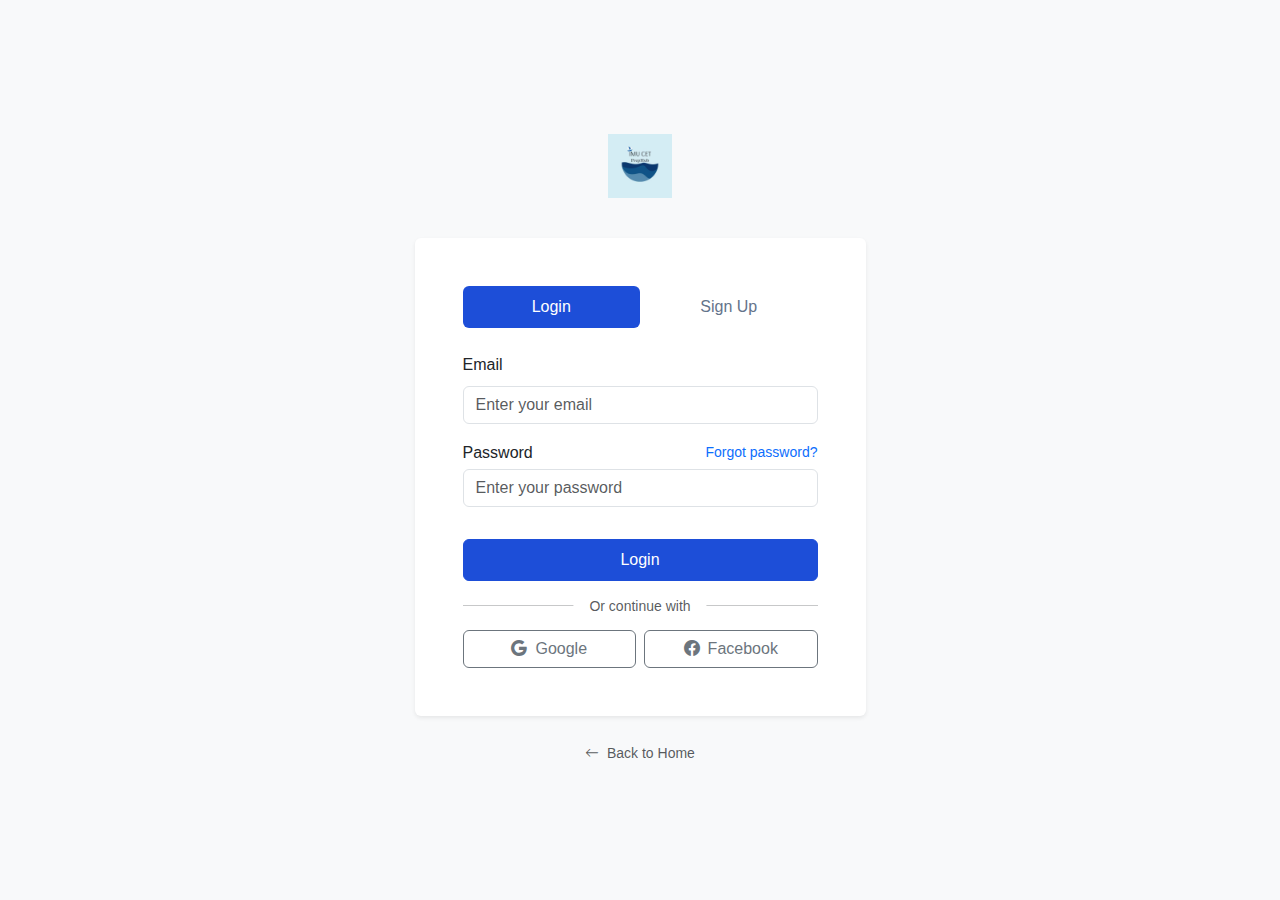
<file: login.html>
<!DOCTYPE html>
<html lang="en">
<head>
    <meta charset="UTF-8">
    <meta name="viewport" content="width=device-width, initial-scale=1.0">
    <title>Login / Sign Up - IMU CET PrepHub</title>
    <meta name="description" content="Login or create an account to access IMU-CET preparation courses, mock tests, and study materials.">
    <link href="https://cdn.jsdelivr.net/npm/bootstrap@5.3.0/dist/css/bootstrap.min.css" rel="stylesheet">
    <link rel="stylesheet" href="https://cdn.jsdelivr.net/npm/bootstrap-icons@1.11.0/font/bootstrap-icons.css">
    <link rel="stylesheet" href="css/styles.css">
</head>
<body class="bg-light">
    <main class="min-vh-100 d-flex align-items-center py-5">
        <div class="container">
            <div class="row justify-content-center">
                <div class="col-md-8 col-lg-6 col-xl-5">
                    <div class="text-center mb-4">
                        <a href="index.html">
                            <img src="images/logo.png" alt="IMU CET PrepHub Logo" height="64" class="mb-3">
                        </a>
                    </div>

                    <div class="card shadow-sm">
                        <div class="card-body p-4 p-md-5">
                            <ul class="nav nav-pills nav-justified mb-4" id="authTab" role="tablist">
                                <li class="nav-item" role="presentation">
                                    <button class="nav-link active" id="login-tab" data-bs-toggle="tab" data-bs-target="#login" type="button" role="tab" aria-controls="login" aria-selected="true">Login</button>
                                </li>
                                <li class="nav-item" role="presentation">
                                    <button class="nav-link" id="signup-tab" data-bs-toggle="tab" data-bs-target="#signup" type="button" role="tab" aria-controls="signup" aria-selected="false">Sign Up</button>
                                </li>
                            </ul>

                            <div class="tab-content" id="authTabContent">
                                <!-- Login Tab -->
                                <div class="tab-pane fade show active" id="login" role="tabpanel" aria-labelledby="login-tab">
                                    <form id="loginForm">
                                        <div class="mb-3">
                                            <label for="loginEmail" class="form-label">Email</label>
                                            <input type="email" class="form-control" id="loginEmail" placeholder="Enter your email" required>
                                        </div>

                                        <div class="mb-3">
                                            <div class="d-flex justify-content-between align-items-center mb-1">
                                                <label for="loginPassword" class="form-label mb-0">Password</label>
                                                <a href="#" class="text-decoration-none small text-primary">Forgot password?</a>
                                            </div>
                                            <input type="password" class="form-control" id="loginPassword" placeholder="Enter your password" required>
                                        </div>

                                        <button type="submit" class="btn btn-primary w-100 py-2 mt-3" id="loginButton">Login</button>
                                    </form>

                                    <div class="my-4 position-relative">
                                        <hr>
                                        <div class="position-absolute top-50 start-50 translate-middle bg-white px-3">
                                            <span class="text-muted small">Or continue with</span>
                                        </div>
                                    </div>

                                    <div class="row g-2">
                                        <div class="col-6">
                                            <button class="btn btn-outline-secondary w-100">
                                                <i class="bi bi-google me-2"></i>Google
                                            </button>
                                        </div>
                                        <div class="col-6">
                                            <button class="btn btn-outline-secondary w-100">
                                                <i class="bi bi-facebook me-2"></i>Facebook
                                            </button>
                                        </div>
                                    </div>
                                </div>

                                <!-- Signup Tab -->
                                <div class="tab-pane fade" id="signup" role="tabpanel" aria-labelledby="signup-tab">
                                    <form id="signupForm">
                                        <div class="row mb-3">
                                            <div class="col-md-6 mb-3 mb-md-0">
                                                <label for="firstName" class="form-label">First Name</label>
                                                <input type="text" class="form-control" id="firstName" placeholder="First Name" required>
                                            </div>
                                            <div class="col-md-6">
                                                <label for="lastName" class="form-label">Last Name</label>
                                                <input type="text" class="form-control" id="lastName" placeholder="Last Name" required>
                                            </div>
                                        </div>

                                        <div class="mb-3">
                                            <label for="signupEmail" class="form-label">Email</label>
                                            <input type="email" class="form-control" id="signupEmail" placeholder="Enter your email" required>
                                        </div>

                                        <div class="mb-3">
                                            <label for="phone" class="form-label">Phone Number</label>
                                            <input type="tel" class="form-control" id="phone" placeholder="Enter your phone number" required>
                                        </div>

                                        <div class="mb-3">
                                            <label for="signupPassword" class="form-label">Password</label>
                                            <input type="password" class="form-control" id="signupPassword" placeholder="Create a password" required>
                                        </div>

                                        <div class="mb-3 form-check">
                                            <input type="checkbox" class="form-check-input" id="terms" required>
                                            <label class="form-check-label small" for="terms">
                                                I agree to the <a href="#" class="text-decoration-none text-primary">Terms of Service</a> and <a href="#" class="text-decoration-none text-primary">Privacy Policy</a>
                                            </label>
                                        </div>

                                        <button type="submit" class="btn btn-primary w-100 py-2 mt-3" id="signupButton">Create Account</button>
                                    </form>
                                </div>
                            </div>
                        </div>
                    </div>

                    <div class="text-center mt-4">
                        <a href="index.html" class="text-decoration-none text-muted small">
                            <i class="bi bi-arrow-left me-1"></i> Back to Home
                        </a>
                    </div>
                </div>
            </div>
        </div>
    </main>

    <script src="https://cdn.jsdelivr.net/npm/bootstrap@5.3.0/dist/js/bootstrap.bundle.min.js"></script>
    <script src="js/main.js"></script>
    <script src="js/login.js"></script>
</body>
</html>
</file>
<file: css/styles.css>
/* IMU CET PrepHub - Main Stylesheet */

/* Global Styles */
:root {
    --primary: #1d4ed8;
    --primary-hover: #1e40af;
    --primary-light: #dbeafe;
    --secondary: #f8fafc;
    --dark: #1e293b;
    --light: #f1f5f9;
    --gray: #64748b;
    --success: #10b981;
    --danger: #ef4444;
    --warning: #f59e0b;
    --info: #3b82f6;
}

body {
    font-family: 'Segoe UI', Tahoma, Geneva, Verdana, sans-serif;
    color: #333;
    line-height: 1.6;
}

/* Custom Utility Classes */
.bg-gradient-to-top-dark {
    background-image: linear-gradient(to top, rgba(0, 0, 0, 0.7), transparent);
}

.text-sm {
    font-size: 0.875rem;
}

/* Buttons */
.btn-primary {
    background-color: var(--primary);
    border-color: var(--primary);
}

.btn-primary:hover, 
.btn-primary:focus {
    background-color: var(--primary-hover);
    border-color: var(--primary-hover);
}

.btn-outline-primary {
    color: var(--primary);
    border-color: var(--primary);
}

.btn-outline-primary:hover, 
.btn-outline-primary:focus {
    background-color: var(--primary-light);
    color: var(--primary);
    border-color: var(--primary);
}

/* Navbar */
.navbar-container {
    position: sticky;
    top: 0;
    z-index: 1000;
}

.navbar-light .navbar-nav .nav-link {
    color: #4b5563;
}

.navbar-light .navbar-nav .nav-link:hover,
.navbar-light .navbar-nav .nav-link:focus {
    color: var(--primary);
}

.navbar-light .navbar-nav .active > .nav-link,
.navbar-light .navbar-nav .nav-link.active {
    color: var(--primary);
    font-weight: 500;
}

/* Hero Section */
.hero-section {
    position: relative;
    overflow: hidden;
}

/* Feature Icons */
.feature-icon {
    width: 48px;
    height: 48px;
    display: flex;
    align-items: center;
    justify-content: center;
}

/* Cards */
.card {
    transition: all 0.3s ease;
    border: none;
}

.card:hover {
    transform: translateY(-5px);
}

.card-title {
    color: #1e293b;
}

/* Progress Bars */
.progress {
    background-color: #e2e8f0;
    border-radius: 1rem;
    overflow: hidden;
}

.progress-bar {
    background-color: var(--primary);
    border-radius: 1rem;
}

/* Tabs */
.nav-tabs .nav-link {
    color: #64748b;
    border: none;
    padding: 0.75rem 1rem;
    font-weight: 500;
}

.nav-tabs .nav-link.active {
    color: var(--primary);
    border-bottom: 2px solid var(--primary);
    background-color: transparent;
}

.nav-tabs .nav-link:hover {
    border-color: transparent;
}

.nav-pills .nav-link {
    color: #64748b;
}

.nav-pills .nav-link.active {
    background-color: var(--primary);
}

/* Forms */
.form-control:focus {
    border-color: var(--primary);
    box-shadow: 0 0 0 0.25rem rgba(29, 78, 216, 0.25);
}

/* Footer */
footer {
    background-color: #1e293b;
    color: #fff; /* Ensures all footer text is white and visible */
}

footer a {
    color: #fff; /* Ensure text is white and visible */
    text-decoration: none; /* Remove underline */
}

footer a:hover {
    color: #fff; /* Keep text white on hover */
    text-decoration: none; /* Prevent underline on hover */
}

/* Responsive Adjustments */
@media (max-width: 768px) {
    .display-4 {
        font-size: 2.5rem;
    }
    
    .display-5 {
        font-size: 2rem;
    }
    
    .lead {
        font-size: 1rem;
    }
}

/* Custom Animations */
@keyframes fadeIn {
    from { opacity: 0; }
    to { opacity: 1; }
}

.fade-in {
    animation: fadeIn 0.5s ease-in;
}

/* Course Detail Page */
.sticky-top {
    top: 20px;
    z-index: 100;
}

/* Dashboard Styles */
.badge.rounded-pill {
    width: 32px;
    height: 32px;
    display: flex;
    align-items: center;
    justify-content: center;
}
</file>
